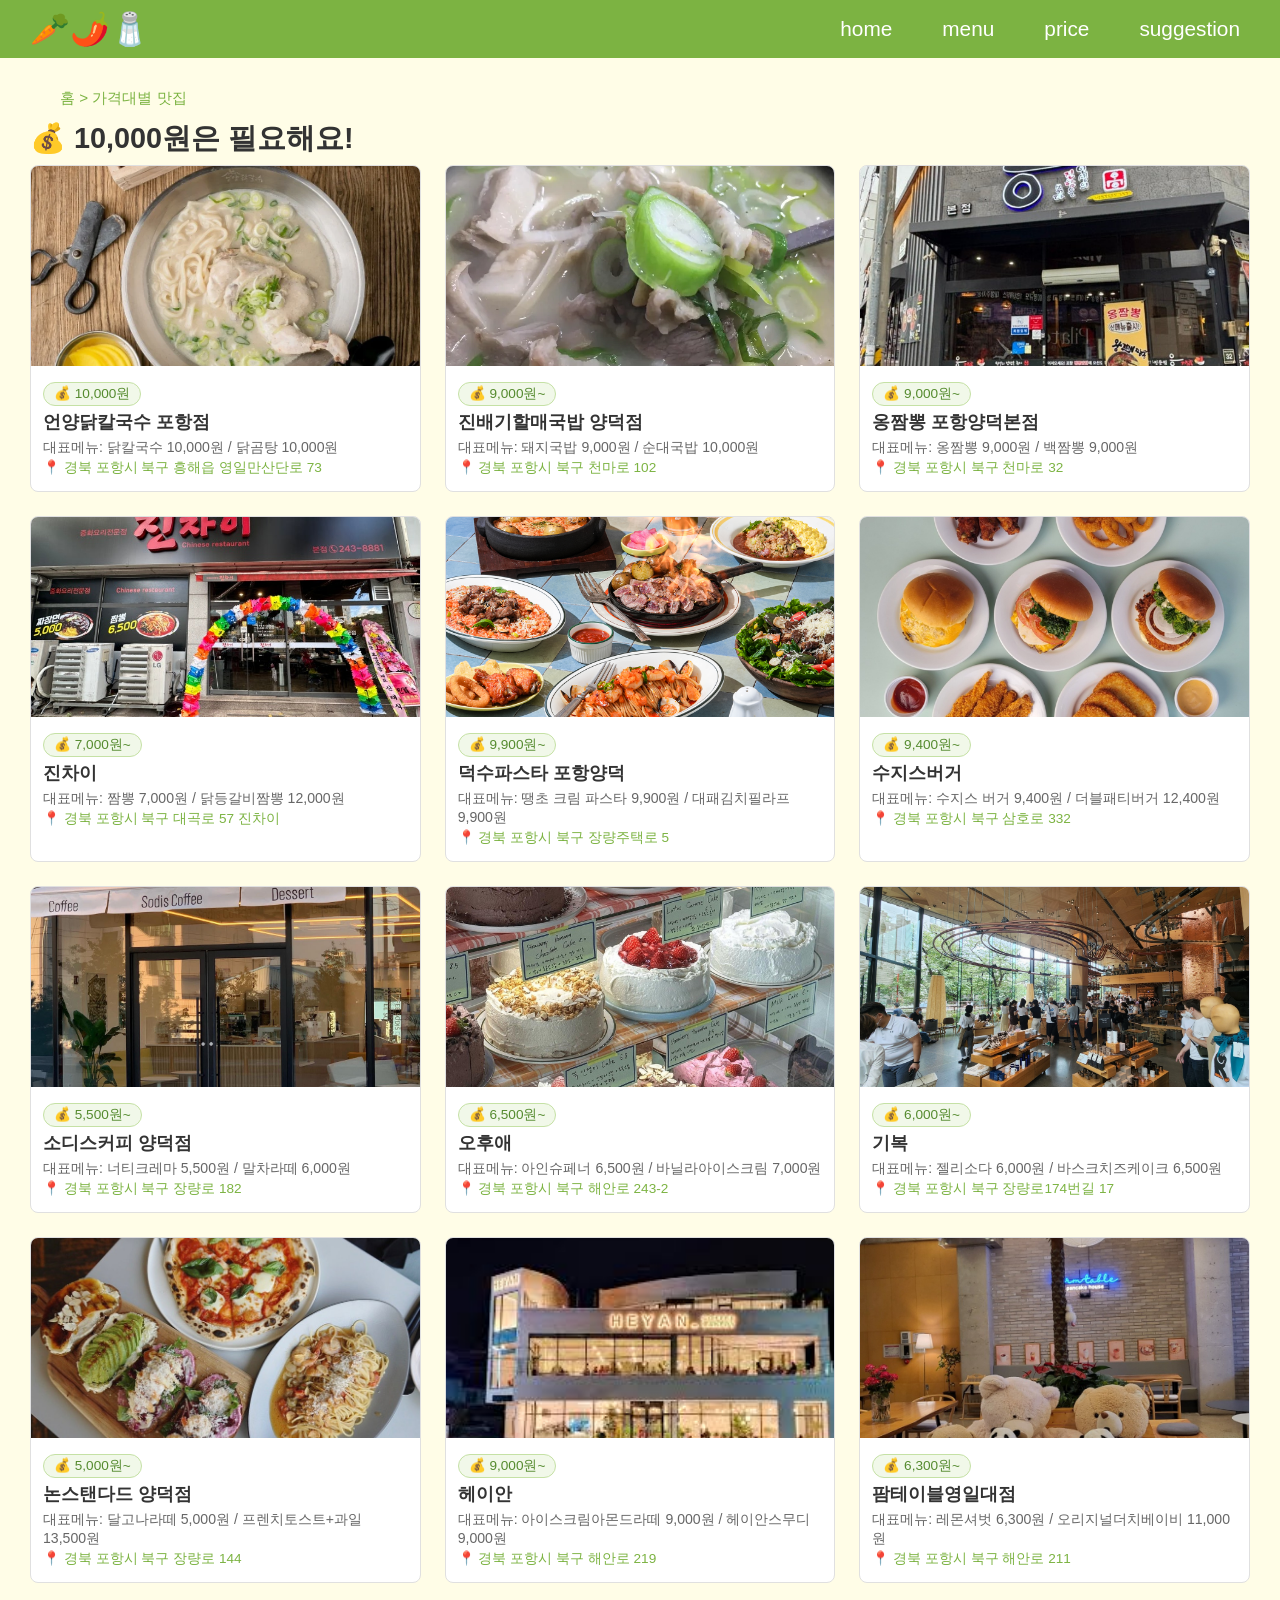
<file: price_1.html>
<!doctype html>
<html lang="ko">
  <head>
    <meta charset="UTF-8" />
    <meta name="viewport" content="width=device-width, initial-scale=1.0" />
    <title>💰</title>
    <link rel="stylesheet" href="style.css" />
  </head>
  <body>
    <header>
      <div class="logo-area"><span>🥕🌶️🧂</span></div>
      <nav>
        <ul>
          <li><a href="index.html">home</a></li>
          <li class="dropdown">
            <a href="restaurant_korean.html">menu</a>
            <div class="dropdown-content">
              <a href="restaurant_korean.html">한식</a>
              <a href="restaurant_chinese.html">중식</a>
              <a href="restaurant_japanese.html">일식</a>
              <a href="restaurant_western.html">양식</a>
              <a href="restaurant_cafe.html">카페</a>
            </div>
          </li>
          <li class="dropdown">
            <a href="price_1.html">price</a>
            <div class="dropdown-content">
              <a href="price_1.html">💰 10,000</a>
              <a href="price_2.html">💰💰 15,000</a>
              <a href="price_3.html">💰💰💰 20,000</a>
            </div>
          </li>
          <li><a href="project.html">suggestion</a></li>
        </ul>
      </nav>
    </header>
    <main>
      <div class="breadcrumb">
        <a href="index.html">홈</a> &gt; 가격대별 맛집
      </div>
      <h2 class="page-title">💰 10,000원은 필요해요!</h2>
      <div class="restaurant-grid">
        <div
          class="restaurant-card"
          onclick="window.open('https://naver.me/G65tMkhA', '_blank')"
        >
          <img src="./사진/한식/닭칼.webp" alt="언양닭칼국수" />
          <div class="restaurant-info">
            <span class="price-badge">💰 10,000원</span>
            <h3>언양닭칼국수 포항점</h3>
            <p>대표메뉴: 닭칼국수 10,000원 / 닭곰탕 10,000원</p>
            <p class="address">📍 경북 포항시 북구 흥해읍 영일만산단로 73</p>
          </div>
        </div>

        <div
          class="restaurant-card"
          onclick="window.open('https://naver.me/FioIa2Mf', '_blank')"
        >
          <img src="./사진/한식/할매국밥.webp" alt="진배기할매국밥" />
          <div class="restaurant-info">
            <span class="price-badge">💰 9,000원~</span>
            <h3>진배기할매국밥 양덕점</h3>
            <p>대표메뉴: 돼지국밥 9,000원 / 순대국밥 10,000원</p>
            <p class="address">📍 경북 포항시 북구 천마로 102</p>
          </div>
        </div>

        <div
          class="restaurant-card"
          onclick="window.open('https://naver.me/5bVYbx8J', '_blank')"
        >
          <img src="./사진/중식/옹짬뽕 포항양덕본점.jpg" alt="옹짬뽕" />
          <div class="restaurant-info">
            <span class="price-badge">💰 9,000원~</span>
            <h3>옹짬뽕 포항양덕본점</h3>
            <p>대표메뉴: 옹짬뽕 9,000원 / 백짬뽕 9,000원</p>
            <p class="address">📍 경북 포항시 북구 천마로 32</p>
          </div>
        </div>

        <div
          class="restaurant-card"
          onclick="window.open('https://naver.me/Fuz2G6Mx', '_blank')"
        >
          <img src="./사진/중식/진차이.jpg" alt="진차이" />
          <div class="restaurant-info">
            <span class="price-badge">💰 7,000원~</span>
            <h3>진차이</h3>
            <p>대표메뉴: 짬뽕 7,000원 / 닭등갈비짬뽕 12,000원</p>
            <p class="address">📍 경북 포항시 북구 대곡로 57 진차이</p>
          </div>
        </div>

        <div
          class="restaurant-card"
          onclick="window.open('https://naver.me/GpCAfrxE', '_blank')"
        >
          <img src="./사진/양식/덕수파스타.png" alt="덕수파스타" />
          <div class="restaurant-info">
            <span class="price-badge">💰 9,900원~</span>
            <h3>덕수파스타 포항양덕</h3>
            <p>대표메뉴: 땡초 크림 파스타 9,900원 / 대패김치필라프 9,900원</p>
            <p class="address">📍 경북 포항시 북구 장량주택로 5</p>
          </div>
        </div>

        <div
          class="restaurant-card"
          onclick="window.open('https://naver.me/xUwWqxIP', '_blank')"
        >
          <img src="./사진/양식/수지스.jpeg" alt="수지스버거" />
          <div class="restaurant-info">
            <span class="price-badge">💰 9,400원~</span>
            <h3>수지스버거</h3>
            <p>대표메뉴: 수지스 버거 9,400원 / 더블패티버거 12,400원</p>
            <p class="address">📍 경북 포항시 북구 삼호로 332</p>
          </div>
        </div>

        <div
          class="restaurant-card"
          onclick="window.open('https://naver.me/5LHstsa5', '_blank')"
        >
          <img src="./사진/카페/소다스.jpg" alt="소디스커피" />
          <div class="restaurant-info">
            <span class="price-badge">💰 5,500원~</span>
            <h3>소디스커피 양덕점</h3>
            <p>대표메뉴: 너티크레마 5,500원 / 말차라떼 6,000원</p>
            <p class="address">📍 경북 포항시 북구 장량로 182</p>
          </div>
        </div>

        <div
          class="restaurant-card"
          onclick="window.open('https://naver.me/F9N4ueji', '_blank')"
        >
          <img src="./사진/카페/오후애.jpeg" alt="오후애" />
          <div class="restaurant-info">
            <span class="price-badge">💰 6,500원~</span>
            <h3>오후애</h3>
            <p>대표메뉴: 아인슈페너 6,500원 / 바닐라아이스크림 7,000원</p>
            <p class="address">📍 경북 포항시 북구 해안로 243-2</p>
          </div>
        </div>

        <div
          class="restaurant-card"
          onclick="window.open('https://naver.me/GEXPbynm', '_blank')"
        >
          <img src="./사진/카페/기복.jpg" alt="기복" />
          <div class="restaurant-info">
            <span class="price-badge">💰 6,000원~</span>
            <h3>기복</h3>
            <p>대표메뉴: 젤리소다 6,000원 / 바스크치즈케이크 6,500원</p>
            <p class="address">📍 경북 포항시 북구 장량로174번길 17</p>
          </div>
        </div>

        <div
          class="restaurant-card"
          onclick="window.open('https://naver.me/F0zWLC5F', '_blank')"
        >
          <img src="./사진/카페/논스탠다드.jpg" alt="논스탠다드" />
          <div class="restaurant-info">
            <span class="price-badge">💰 5,000원~</span>
            <h3>논스탠다드 양덕점</h3>
            <p>대표메뉴: 달고나라떼 5,000원 / 프렌치토스트+과일 13,500원</p>
            <p class="address">📍 경북 포항시 북구 장량로 144</p>
          </div>
        </div>

        <div
          class="restaurant-card"
          onclick="window.open('https://naver.me/5GpYMEw6', '_blank')"
        >
          <img src="./사진/카페/헤이안.jpeg" alt="헤이안" />
          <div class="restaurant-info">
            <span class="price-badge">💰 9,000원~</span>
            <h3>헤이안</h3>
            <p>대표메뉴: 아이스크림아몬드라떼 9,000원 / 헤이안스무디 9,000원</p>
            <p class="address">📍 경북 포항시 북구 해안로 219</p>
          </div>
        </div>

        <div
          class="restaurant-card"
          onclick="window.open('https://naver.me/FK5vjUFr', '_blank')"
        >
          <img src="./사진/카페/팜테이블.jpeg" alt="팜테이블" />
          <div class="restaurant-info">
            <span class="price-badge">💰 6,300원~</span>
            <h3>팜테이블영일대점</h3>
            <p>대표메뉴: 레몬셔벗 6,300원 / 오리지널더치베이비 11,000원</p>
            <p class="address">📍 경북 포항시 북구 해안로 211</p>
          </div>
        </div>
      </div>
    </main>
  </body>
</html>
</file>
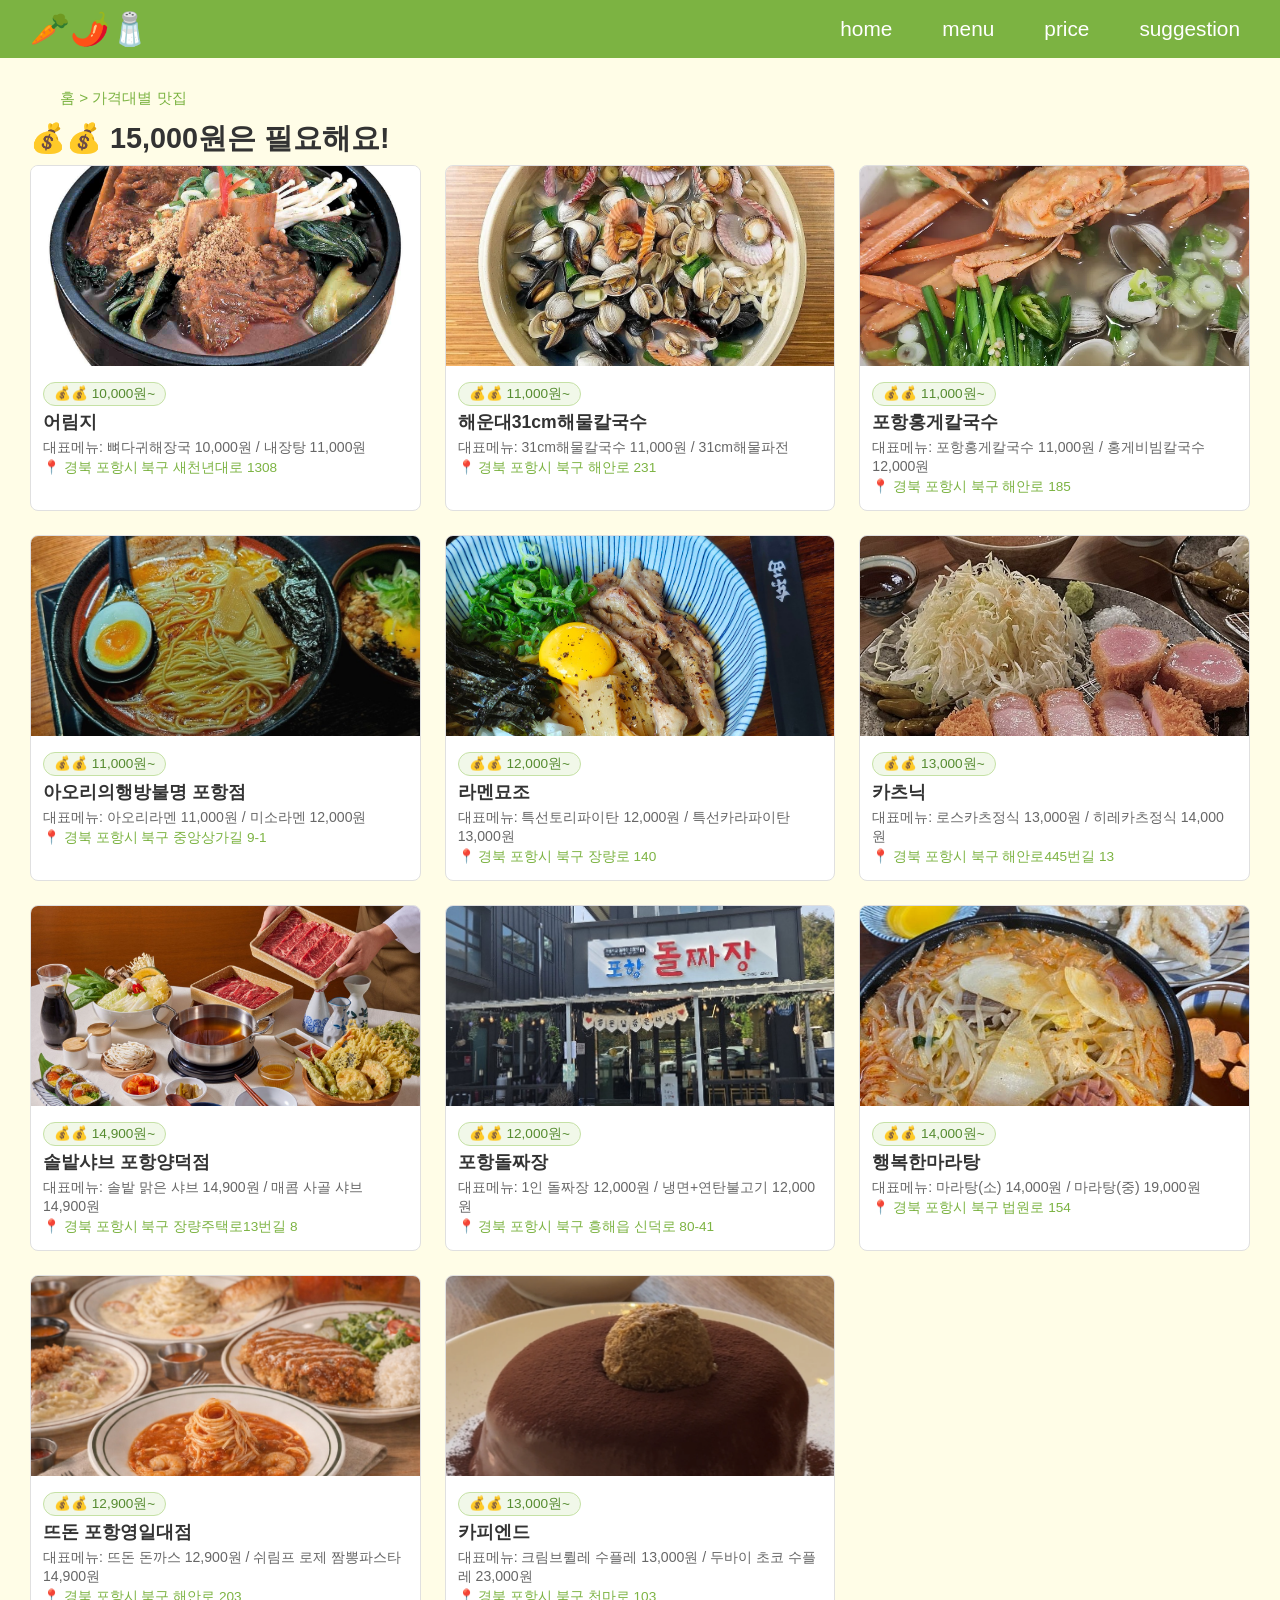
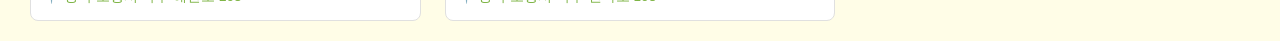
<file: price_2.html>
<!doctype html>
<html lang="ko">
  <head>
    <meta charset="UTF-8" />
    <meta name="viewport" content="width=device-width, initial-scale=1.0" />
    <title>💰💰</title>
    <link rel="stylesheet" href="style.css" />
  </head>
  <body>
    <header>
      <div class="logo-area"><span>🥕🌶️🧂</span></div>
      <nav>
        <ul>
          <li><a href="index.html">home</a></li>
          <li class="dropdown">
            <a href="restaurant_korean.html">menu</a>
            <div class="dropdown-content">
              <a href="restaurant_korean.html">한식</a>
              <a href="restaurant_chinese.html">중식</a>
              <a href="restaurant_japanese.html">일식</a>
              <a href="restaurant_western.html">양식</a>
              <a href="restaurant_cafe.html">카페</a>
            </div>
          </li>
          <li class="dropdown">
            <a href="price_1.html">price</a>
            <div class="dropdown-content">
              <a href="price_1.html">💰 10,000</a>
              <a href="price_2.html">💰💰 15,000</a>
              <a href="price_3.html">💰💰💰 20,000</a>
            </div>
          </li>
          <li><a href="project.html">suggestion</a></li>
        </ul>
      </nav>
    </header>
    <main>
      <div class="breadcrumb">
        <a href="index.html">홈</a> &gt; 가격대별 맛집
      </div>
      <h2 class="page-title">💰💰 15,000원은 필요해요!</h2>
      <div class="restaurant-grid">
        <div
          class="restaurant-card"
          onclick="window.open('https://naver.me/xf59jbwM', '_blank')"
        >
          <img src="./사진/한식/어림지.jpg" alt="어림지" />
          <div class="restaurant-info">
            <span class="price-badge">💰💰 10,000원~</span>
            <h3>어림지</h3>
            <p>대표메뉴: 뼈다귀해장국 10,000원 / 내장탕 11,000원</p>
            <p class="address">📍 경북 포항시 북구 새천년대로 1308</p>
          </div>
        </div>

        <div
          class="restaurant-card"
          onclick="window.open('https://naver.me/5eUsnjWk', '_blank')"
        >
          <img src="./사진/한식/해물칼국수.webp" alt="해운대31cm해물칼국수" />
          <div class="restaurant-info">
            <span class="price-badge">💰💰 11,000원~</span>
            <h3>해운대31cm해물칼국수</h3>
            <p>대표메뉴: 31cm해물칼국수 11,000원 / 31cm해물파전</p>
            <p class="address">📍 경북 포항시 북구 해안로 231</p>
          </div>
        </div>

        <div
          class="restaurant-card"
          onclick="window.open('https://naver.me/FCAgdoWu', '_blank')"
        >
          <img src="./사진/한식/홍게칼국수.webp" alt="포항홍게칼국수" />
          <div class="restaurant-info">
            <span class="price-badge">💰💰 11,000원~</span>
            <h3>포항홍게칼국수</h3>
            <p>대표메뉴: 포항홍게칼국수 11,000원 / 홍게비빔칼국수 12,000원</p>
            <p class="address">📍 경북 포항시 북구 해안로 185</p>
          </div>
        </div>

        <div
          class="restaurant-card"
          onclick="window.open('https://naver.me/FUhgt5Cq', '_blank')"
        >
          <img src="./사진/일식/아오리의 행방불명.jpeg" alt="아오리의행방불명" />
          <div class="restaurant-info">
            <span class="price-badge">💰💰 11,000원~</span>
            <h3>아오리의행방불명 포항점</h3>
            <p>대표메뉴: 아오리라멘 11,000원 / 미소라멘 12,000원</p>
            <p class="address">📍 경북 포항시 북구 중앙상가길 9-1</p>
          </div>
        </div>

        <div
          class="restaurant-card"
          onclick="window.open('https://naver.me/xa5R8F1g', '_blank')"
        >
          <img src="./사진/일식/라멘묘조.jpeg" alt="라멘묘조" />
          <div class="restaurant-info">
            <span class="price-badge">💰💰 12,000원~</span>
            <h3>라멘묘조</h3>
            <p>대표메뉴: 특선토리파이탄 12,000원 / 특선카라파이탄 13,000원</p>
            <p class="address">📍 경북 포항시 북구 장량로 140</p>
          </div>
        </div>

        <div
          class="restaurant-card"
          onclick="window.open('https://naver.me/5eUn2HZQ', '_blank')"
        >
          <img src="./사진/일식/카츠닉.jpeg" alt="카츠닉" />
          <div class="restaurant-info">
            <span class="price-badge">💰💰 13,000원~</span>
            <h3>카츠닉</h3>
            <p>대표메뉴: 로스카츠정식 13,000원 / 히레카츠정식 14,000원</p>
            <p class="address">📍 경북 포항시 북구 해안로445번길 13</p>
          </div>
        </div>

        <div
          class="restaurant-card"
          onclick="window.open('https://naver.me/FTXwN1G6', '_blank')"
        >
          <img src="./사진/일식/솔밭샤브.jpeg" alt="솔밭샤브" />
          <div class="restaurant-info">
            <span class="price-badge">💰💰 14,900원~</span>
            <h3>솔밭샤브 포항양덕점</h3>
            <p>대표메뉴: 솔밭 맑은 샤브 14,900원 / 매콤 사골 샤브 14,900원</p>
            <p class="address">📍 경북 포항시 북구 장량주택로13번길 8</p>
          </div>
        </div>

        <div
          class="restaurant-card"
          onclick="window.open('https://naver.me/FBeXOu6j', '_blank')"
        >
          <img src="./사진/중식/포항돌짜장.jpg" alt="포항돌짜장" />
          <div class="restaurant-info">
            <span class="price-badge">💰💰 12,000원~</span>
            <h3>포항돌짜장</h3>
            <p>대표메뉴: 1인 돌짜장 12,000원 / 냉면+연탄불고기 12,000원</p>
            <p class="address">📍 경북 포항시 북구 흥해읍 신덕로 80-41</p>
          </div>
        </div>

        <div
          class="restaurant-card"
          onclick="window.open('https://naver.me/xP89vUOG', '_blank')"
        >
          <img src="./사진/중식/행복한 마라탕.jpg" alt="행복한마라탕" />
          <div class="restaurant-info">
            <span class="price-badge">💰💰 14,000원~</span>
            <h3>행복한마라탕</h3>
            <p>대표메뉴: 마라탕(소) 14,000원 / 마라탕(중) 19,000원</p>
            <p class="address">📍 경북 포항시 북구 법원로 154</p>
          </div>
        </div>

        <div
          class="restaurant-card"
          onclick="window.open('https://naver.me/xYvov4ZK', '_blank')"
        >
          <img src="./사진/양식/뜨돈.png" alt="뜨돈" />
          <div class="restaurant-info">
            <span class="price-badge">💰💰 12,900원~</span>
            <h3>뜨돈 포항영일대점</h3>
            <p>
              대표메뉴: 뜨돈 돈까스 12,900원 / 쉬림프 로제 짬뽕파스타 14,900원
            </p>
            <p class="address">📍 경북 포항시 북구 해안로 203</p>
          </div>
        </div>

        <div
          class="restaurant-card"
          onclick="window.open('https://naver.me/FW6ze5Jq', '_blank')"
        >
          <img src="./사진/카페/카피엔드.png" alt="카피엔드" />
          <div class="restaurant-info">
            <span class="price-badge">💰💰 13,000원~</span>
            <h3>카피엔드</h3>
            <p>
              대표메뉴: 크림브륄레 수플레 13,000원 / 두바이 초코 수플레 23,000원
            </p>
            <p class="address">📍 경북 포항시 북구 천마로 103</p>
          </div>
        </div>
      </div>
    </main>
  </body>
</html>
</file>
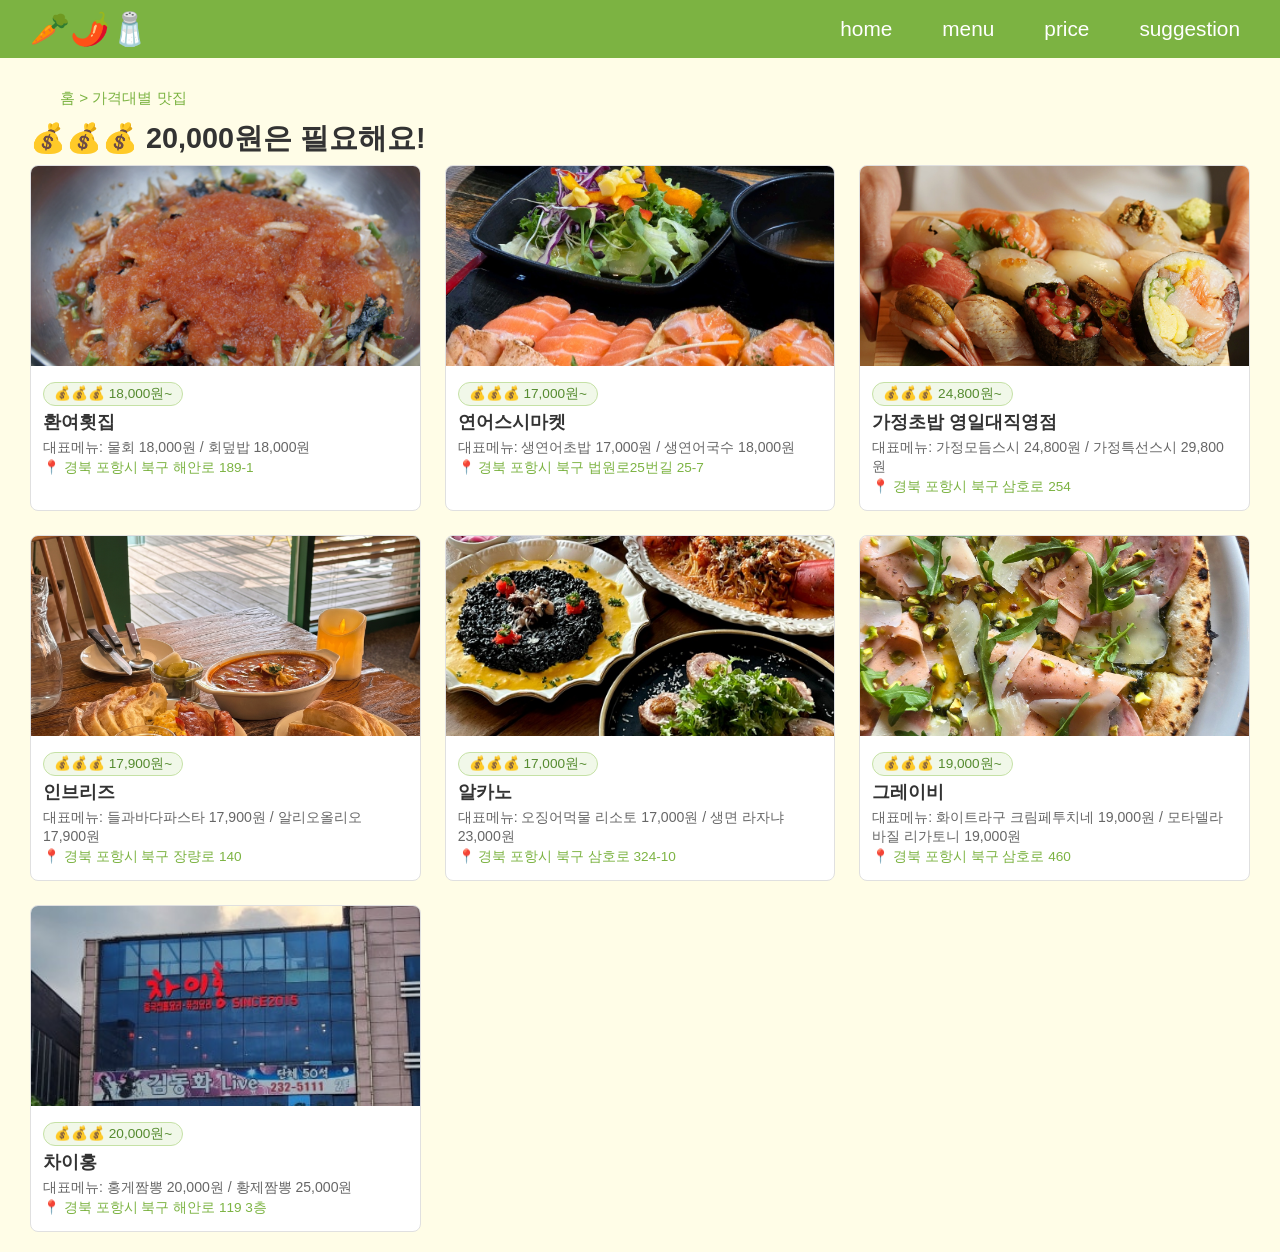
<file: price_3.html>
<!doctype html>
<html lang="ko">
  <head>
    <meta charset="UTF-8" />
    <meta name="viewport" content="width=device-width, initial-scale=1.0" />
    <title>💰💰💰</title>
    <link rel="stylesheet" href="style.css" />
  </head>
  <body>
    <header>
      <div class="logo-area"><span>🥕🌶️🧂</span></div>
      <nav>
        <ul>
          <li><a href="index.html">home</a></li>
          <li class="dropdown">
            <a href="restaurant_korean.html">menu</a>
            <div class="dropdown-content">
              <a href="restaurant_korean.html">한식</a>
              <a href="restaurant_chinese.html">중식</a>
              <a href="restaurant_japanese.html">일식</a>
              <a href="restaurant_western.html">양식</a>
              <a href="restaurant_cafe.html">카페</a>
            </div>
          </li>
          <li class="dropdown">
            <a href="price_1.html">price</a>
            <div class="dropdown-content">
              <a href="price_1.html">💰 10,000</a>
              <a href="price_2.html">💰💰 15,000</a>
              <a href="price_3.html">💰💰💰 20,000</a>
            </div>
          </li>
          <li><a href="project.html">suggestion</a></li>
        </ul>
      </nav>
    </header>
    <main>
      <div class="breadcrumb">
        <a href="index.html">홈</a> &gt; 가격대별 맛집
      </div>
      <h2 class="page-title">💰💰💰 20,000원은 필요해요!</h2>
      <div class="restaurant-grid">
        <div
          class="restaurant-card"
          onclick="window.open('https://naver.me/502MC4Te', '_blank')"
        >
          <img src="./사진/한식/물회.png" alt="환여횟집" />
          <div class="restaurant-info">
            <span class="price-badge">💰💰💰 18,000원~</span>
            <h3>환여횟집</h3>
            <p>대표메뉴: 물회 18,000원 / 회덮밥 18,000원</p>
            <p class="address">📍 경북 포항시 북구 해안로 189-1</p>
          </div>
        </div>

        <div
          class="restaurant-card"
          onclick="window.open('https://naver.me/G4WnT0o6', '_blank')"
        >
          <img src="./사진/일식/연어스시마켓.jpeg" alt="연어스시마켓" />
          <div class="restaurant-info">
            <span class="price-badge">💰💰💰 17,000원~</span>
            <h3>연어스시마켓</h3>
            <p>대표메뉴: 생연어초밥 17,000원 / 생연어국수 18,000원</p>
            <p class="address">📍 경북 포항시 북구 법원로25번길 25-7</p>
          </div>
        </div>

        <div
          class="restaurant-card"
          onclick="window.open('https://naver.me/x5GorNrB', '_blank')"
        >
          <img src="./사진/일식/가정초밥.jpeg" alt="가정초밥" />
          <div class="restaurant-info">
            <span class="price-badge">💰💰💰 24,800원~</span>
            <h3>가정초밥 영일대직영점</h3>
            <p>대표메뉴: 가정모듬스시 24,800원 / 가정특선스시 29,800원</p>
            <p class="address">📍 경북 포항시 북구 삼호로 254</p>
          </div>
        </div>

        <div
          class="restaurant-card"
          onclick="window.open('https://naver.me/xmxI78QJ', '_blank')"
        >
          <img src="./사진/양식/인브리즈.png" alt="인브리즈" />
          <div class="restaurant-info">
            <span class="price-badge">💰💰💰 17,900원~</span>
            <h3>인브리즈</h3>
            <p>대표메뉴: 들과바다파스타 17,900원 / 알리오올리오 17,900원</p>
            <p class="address">📍 경북 포항시 북구 장량로 140</p>
          </div>
        </div>

        <div
          class="restaurant-card"
          onclick="window.open('https://naver.me/5GpY7aBH', '_blank')"
        >
          <img src="./사진/양식/알카노.jpeg" alt="알카노" />
          <div class="restaurant-info">
            <span class="price-badge">💰💰💰 17,000원~</span>
            <h3>알카노</h3>
            <p>대표메뉴: 오징어먹물 리소토 17,000원 / 생면 라자냐 23,000원</p>
            <p class="address">📍 경북 포항시 북구 삼호로 324-10</p>
          </div>
        </div>

        <div
          class="restaurant-card"
          onclick="window.open('https://naver.me/GkR3t6GV', '_blank')"
        >
          <img src="./사진/양식/그레이비.jpeg" alt="그레이비" />
          <div class="restaurant-info">
            <span class="price-badge">💰💰💰 19,000원~</span>
            <h3>그레이비</h3>
            <p>
              대표메뉴: 화이트라구 크림페투치네 19,000원 / 모타델라 바질
              리가토니 19,000원
            </p>
            <p class="address">📍 경북 포항시 북구 삼호로 460</p>
          </div>
        </div>

        <div
          class="restaurant-card"
          onclick="window.open('https://naver.me/xAFC3kE8', '_blank')"
        >
          <img src="./사진/중식/차이홍.jpg" alt="차이홍" />
          <div class="restaurant-info">
            <span class="price-badge">💰💰💰 20,000원~</span>
            <h3>차이홍</h3>
            <p>대표메뉴: 홍게짬뽕 20,000원 / 황제짬뽕 25,000원</p>
            <p class="address">📍 경북 포항시 북구 해안로 119 3층</p>
          </div>
        </div>
      </div>
    </main>
  </body>
</html>
</file>
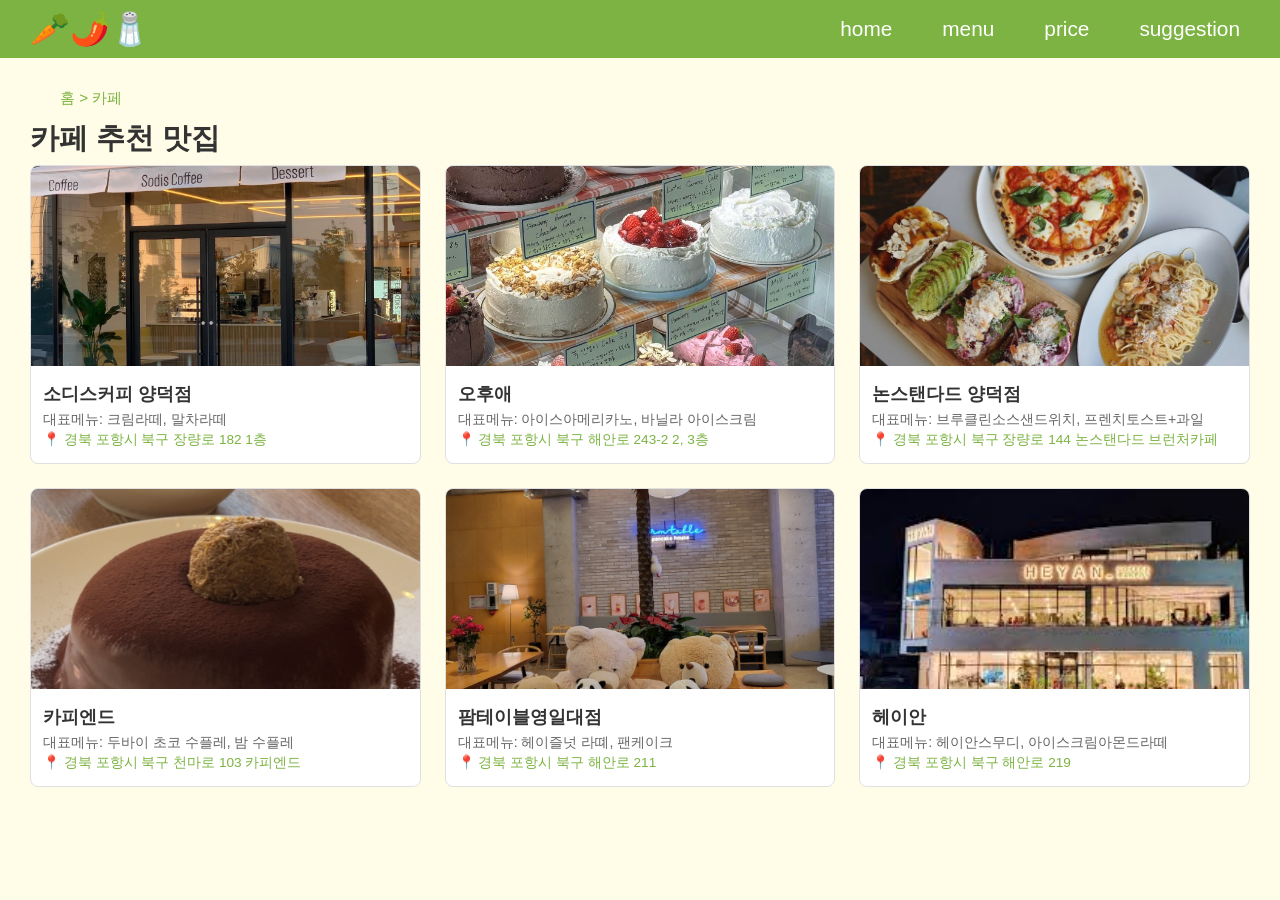
<file: restaurant_cafe.html>
<!doctype html>
<html lang="ko">
  <head>
    <meta charset="UTF-8" />
    <meta name="viewport" content="width=device-width, initial-scale=1.0" />
    <title>카페 추천 맛집</title>
    <link rel="stylesheet" href="style.css" />
  </head>
  <body>
    <header>
      <div class="logo-area">
        <span>🥕🌶️🧂</span>
      </div>
      <nav>
        <ul>
          <li><a href="index.html">home</a></li>
          <li class="dropdown">
            <a href="restaurant_korean.html">menu</a>
            <div class="dropdown-content">
              <a href="restaurant_korean.html">한식</a>
              <a href="restaurant_chinese.html">중식</a>
              <a href="restaurant_japanese.html">일식</a>
              <a href="restaurant_western.html">양식</a>
              <a href="restaurant_cafe.html">카페</a>
            </div>
          </li>
          <li class="dropdown">
            <a href="price_1.html">price</a>
            <div class="dropdown-content">
              <a href="price_1.html">💰 10,000</a>
              <a href="price_2.html">💰💰 15,000</a>
              <a href="price_3.html">💰💰💰 20,000</a>
            </div>
          </li>
          <li><a href="project.html">suggestion</a></li>
        </ul>
      </nav>
    </header>

    <main>
      <div class="breadcrumb"><a href="index.html">홈</a> &gt; 카페</div>
      <h2 class="page-title">카페 추천 맛집</h2>

      <div class="restaurant-grid">
        <div
          class="restaurant-card"
          onclick="window.open('https://naver.me/5LHstsa5 ', '_blank')"
        >
          <img src="./사진/카페/소다스.jpg" alt="소디스커피 양덕점" />
          <div class="restaurant-info">
            <h3>소디스커피 양덕점</h3>
            <p>대표메뉴: 크림라떼, 말차라떼</p>

            <p class="address">📍 경북 포항시 북구 장량로 182 1층</p>
          </div>
        </div>

        <div
          class="restaurant-card"
          onclick="window.open('https://naver.me/F9N4ueji', '_blank')"
        >
          <img src="./사진/카페/오후애.jpeg" alt="오후애" />
          <div class="restaurant-info">
            <h3>오후애</h3>
            <p>대표메뉴: 아이스아메리카노, 바닐라 아이스크림</p>

            <p class="address">📍 경북 포항시 북구 해안로 243-2 2, 3층</p>
          </div>
        </div>

        <div
          class="restaurant-card"
          onclick="window.open('https://naver.me/F0zWLC5F', '_blank')"
        >
          <img src="./사진/카페/논스탠다드.jpg" alt="논스탠다드 양덕점" />
          <div class="restaurant-info">
            <h3>논스탠다드 양덕점</h3>
            <p>대표메뉴: 브루클린소스샌드위치, 프렌치토스트+과일</p>

            <p class="address">
              📍 경북 포항시 북구 장량로 144 논스탠다드 브런처카페
            </p>
          </div>
        </div>

        <div
          class="restaurant-card"
          onclick="window.open('https://naver.me/FW6ze5Jq', '_blank')"
        >
          <img src="./사진/카페/카피엔드.png" alt="카피엔드" />
          <div class="restaurant-info">
            <h3>카피엔드</h3>
            <p>대표메뉴: 두바이 초코 수플레, 밤 수플레</p>

            <p class="address">📍 경북 포항시 북구 천마로 103 카피엔드</p>
          </div>
        </div>

        <div
          class="restaurant-card"
          onclick="window.open('https://naver.me/FK5vjUFr', '_blank')"
        >
          <img src="./사진/카페/팜테이블.jpeg" alt="팜테이블영일대점" />
          <div class="restaurant-info">
            <h3>팜테이블영일대점</h3>
            <p>대표메뉴: 헤이즐넛 라뗴, 팬케이크</p>

            <p class="address">📍 경북 포항시 북구 해안로 211</p>
          </div>
        </div>

        <div
          class="restaurant-card"
          onclick="window.open('https://naver.me/5GpYMEw6', '_blank')"
        >
          <img src="./사진/카페/헤이안.jpeg" alt="헤이안" />
          <div class="restaurant-info">
            <h3>헤이안</h3>
            <p>대표메뉴: 헤이안스무디, 아이스크림아몬드라떼</p>

            <p class="address">📍 경북 포항시 북구 해안로 219</p>
          </div>
        </div>
      </div>
    </main>
  </body>
</html>
</file>
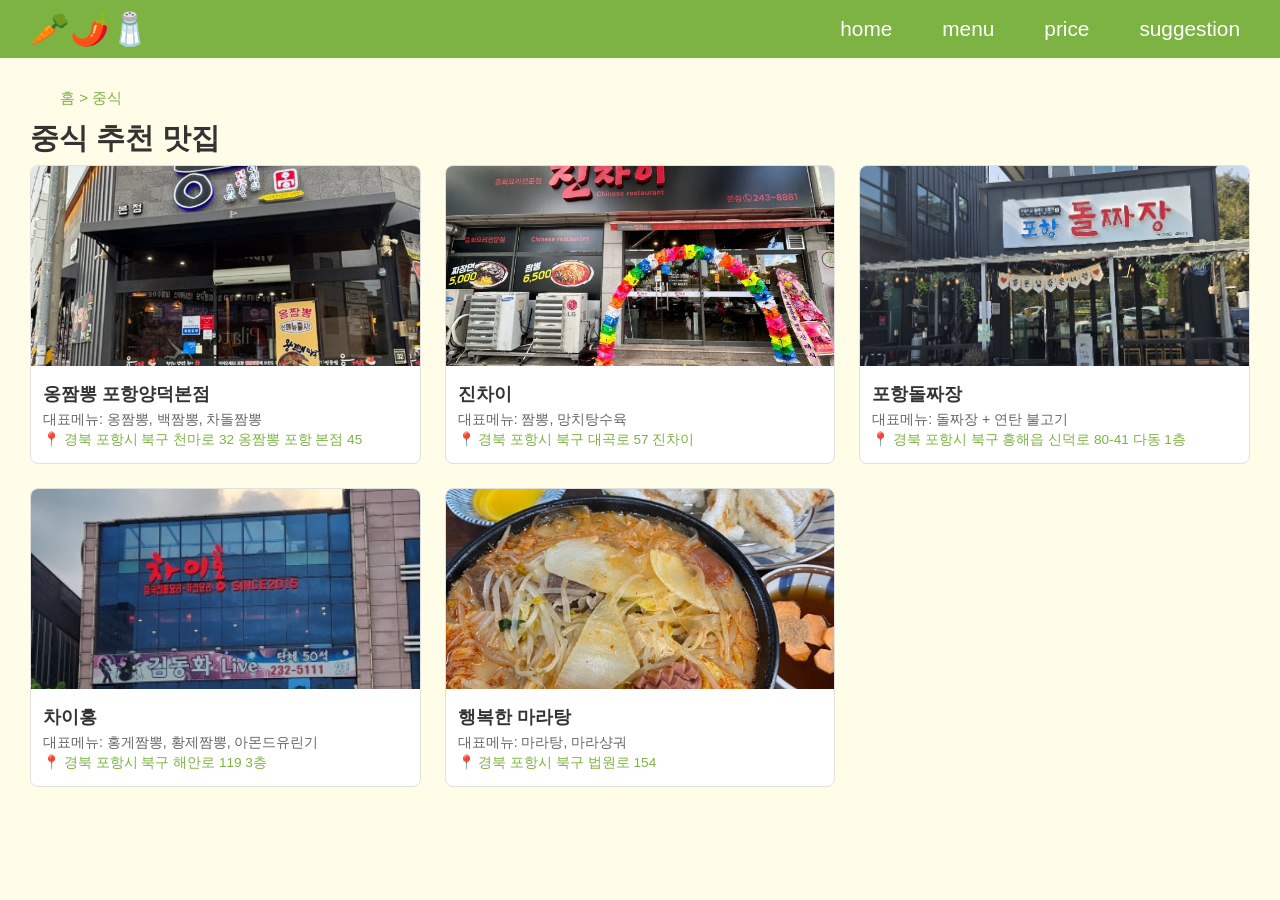
<file: restaurant_chinese.html>
<!doctype html>
<html lang="ko">
  <head>
    <meta charset="UTF-8" />
    <meta name="viewport" content="width=device-width, initial-scale=1.0" />
    <title>중식 추천 맛집</title>
    <link rel="stylesheet" href="style.css" />
  </head>
  <body>
    <header>
      <div class="logo-area">
        <span>🥕🌶️🧂</span>
      </div>
      <nav>
        <ul>
          <li><a href="index.html">home</a></li>
          <li class="dropdown">
            <a href="restaurant_korean.html">menu</a>
            <div class="dropdown-content">
              <a href="restaurant_korean.html">한식</a>
              <a href="restaurant_chinese.html">중식</a>
              <a href="restaurant_japanese.html">일식</a>
              <a href="restaurant_western.html">양식</a>
              <a href="restaurant_cafe.html">카페</a>
            </div>
          </li>
          <li class="dropdown">
            <a href="price_1.html">price</a>
            <div class="dropdown-content">
              <a href="price_1.html">💰 10,000</a>
              <a href="price_2.html">💰💰 15,000</a>
              <a href="price_3.html">💰💰💰 20,000</a>
            </div>
          </li>
          <li><a href="project.html">suggestion</a></li>
        </ul>
      </nav>
    </header>

    <main>
      <div class="breadcrumb"><a href="index.html">홈</a> &gt; 중식</div>
      <h2 class="page-title">중식 추천 맛집</h2>

      <div class="restaurant-grid">
        <div
          class="restaurant-card"
          onclick="window.open('https://naver.me/5bVYbx8J', '_blank')"
        >
          <img src="./사진/중식/옹짬뽕 포항양덕본점.jpg" alt="옹짬뽕 포항양덕본점" />
          <div class="restaurant-info">
            <h3>옹짬뽕 포항양덕본점</h3>
            <p>대표메뉴: 옹짬뽕, 백짬뽕, 차돌짬뽕</p>

            <p class="address">
              📍 경북 포항시 북구 천마로 32 옹짬뽕 포항 본점 45
            </p>
          </div>
        </div>

        <div
          class="restaurant-card"
          onclick="window.open('https://naver.me/Fuz2G6Mx', '_blank')"
        >
          <img src="./사진/중식/진차이.jpg" alt="진차이" />
          <div class="restaurant-info">
            <h3>진차이</h3>
            <p>대표메뉴: 짬뽕, 망치탕수육</p>

            <p class="address">📍 경북 포항시 북구 대곡로 57 진차이</p>
          </div>
        </div>

        <div
          class="restaurant-card"
          onclick="window.open('https://naver.me/FBeXOu6j', '_blank')"
        >
          <img src="./사진/중식/포항돌짜장.jpg" alt="포항돌짜장" />
          <div class="restaurant-info">
            <h3>포항돌짜장</h3>
            <p>대표메뉴: 돌짜장 + 연탄 불고기</p>

            <p class="address">
              📍 경북 포항시 북구 흥해읍 신덕로 80-41 다동 1층
            </p>
          </div>
        </div>

        <div
          class="restaurant-card"
          onclick="window.open('https://naver.me/xAFC3kE8', '_blank')"
        >
          <img src="./사진/중식/차이홍.jpg" alt="차이홍" />
          <div class="restaurant-info">
            <h3>차이홍</h3>
            <p>대표메뉴: 홍게짬뽕, 황제짬뽕, 아몬드유린기</p>

            <p class="address">📍 경북 포항시 북구 해안로 119 3층</p>
          </div>
        </div>

        <div
          class="restaurant-card"
          onclick="window.open('https://naver.me/xP89vUOG', '_blank')"
        >
          <img src="./사진/중식/행복한 마라탕.jpg" alt="행복한 마라탕" />
          <div class="restaurant-info">
            <h3>행복한 마라탕</h3>
            <p>대표메뉴: 마라탕, 마라샹궈</p>

            <p class="address">📍 경북 포항시 북구 법원로 154</p>
          </div>
        </div>
      </div>
    </main>
  </body>
</html>
</file>
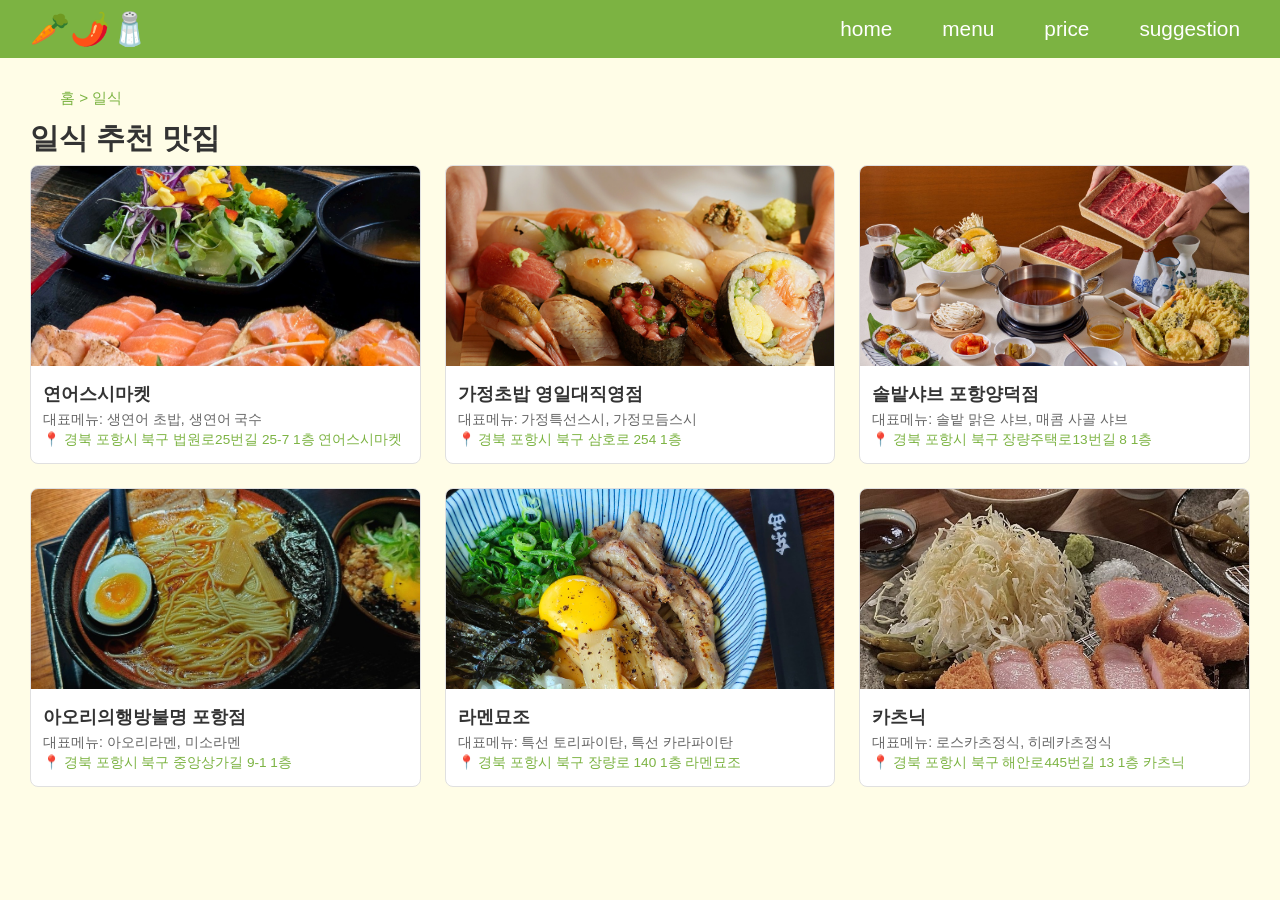
<file: restaurant_japanese.html>
<!doctype html>
<html lang="ko">
  <head>
    <meta charset="UTF-8" />
    <meta name="viewport" content="width=device-width, initial-scale=1.0" />
    <title>일식 추천 맛집</title>
    <link rel="stylesheet" href="style.css" />
  </head>
  <body>
    <header>
      <div class="logo-area">
        <span>🥕🌶️🧂</span>
      </div>
      <nav>
        <ul>
          <li><a href="index.html">home</a></li>
          <li class="dropdown">
            <a href="restaurant_korean.html">menu</a>
            <div class="dropdown-content">
              <a href="restaurant_korean.html">한식</a>
              <a href="restaurant_chinese.html">중식</a>
              <a href="restaurant_japanese.html">일식</a>
              <a href="restaurant_western.html">양식</a>
              <a href="restaurant_cafe.html">카페</a>
            </div>
          </li>
          <li class="dropdown">
            <a href="price_1.html">price</a>
            <div class="dropdown-content">
              <a href="price_1.html">💰 10,000</a>
              <a href="price_2.html">💰💰 15,000</a>
              <a href="price_3.html">💰💰💰 20,000</a>
            </div>
          </li>
          <li><a href="project.html">suggestion</a></li>
        </ul>
      </nav>
    </header>

    <main>
      <div class="breadcrumb"><a href="index.html">홈</a> &gt; 일식</div>
      <h2 class="page-title">일식 추천 맛집</h2>

      <div class="restaurant-grid">
        <div
          class="restaurant-card"
          onclick="window.open('https://naver.me/G4WnT0o6', '_blank')"
        >
          <img src="./사진/일식/연어스시마켓.jpeg" alt="연어스시마켓" />
          <div class="restaurant-info">
            <h3>연어스시마켓</h3>
            <p>대표메뉴: 생연어 초밥, 생연어 국수</p>
            <p class="address">
              📍 경북 포항시 북구 법원로25번길 25-7 1층 연어스시마켓
            </p>
          </div>
        </div>

        <div
          class="restaurant-card"
          onclick="window.open('https://naver.me/x5GorNrB', '_blank')"
        >
          <img src="./사진/일식/가정초밥.jpeg" alt="가정초밥" />
          <div class="restaurant-info">
            <h3>가정초밥 영일대직영점</h3>
            <p>대표메뉴: 가정특선스시, 가정모듬스시</p>
            <p class="address">📍 경북 포항시 북구 삼호로 254 1층</p>
          </div>
        </div>

        <div
          class="restaurant-card"
          onclick="window.open('https://naver.me/FTXwN1G6', '_blank')"
        >
          <img src="./사진/일식/솔밭샤브.jpeg" alt="솔밭샤브" />
          <div class="restaurant-info">
            <h3>솔밭샤브 포항양덕점</h3>
            <p>대표메뉴: 솔밭 맑은 샤브, 매콤 사골 샤브</p>
            <p class="address">📍 경북 포항시 북구 장량주택로13번길 8 1층</p>
          </div>
        </div>

        <div
          class="restaurant-card"
          onclick="window.open('https://naver.me/FUhgt5Cq', '_blank')"
        >
          <img src="./사진/일식/아오리의 행방불명.jpeg" alt="아오리의행방불명" />
          <div class="restaurant-info">
            <h3>아오리의행방불명 포항점</h3>
            <p>대표메뉴: 아오리라멘, 미소라멘</p>
            <p class="address">📍 경북 포항시 북구 중앙상가길 9-1 1층</p>
          </div>
        </div>

        <div
          class="restaurant-card"
          onclick="window.open('https://naver.me/xa5R8F1g', '_blank')"
        >
          <img src="./사진/일식/라멘묘조.jpeg" alt="라멘묘조" />
          <div class="restaurant-info">
            <h3>라멘묘조</h3>
            <p>대표메뉴: 특선 토리파이탄, 특선 카라파이탄</p>
            <p class="address">📍 경북 포항시 북구 장량로 140 1층 라멘묘조</p>
          </div>
        </div>

        <div
          class="restaurant-card"
          onclick="window.open('https://naver.me/5eUn2HZQ', '_blank')"
        >
          <img src="./사진/일식/카츠닉.jpeg" alt="카츠닉" />
          <div class="restaurant-info">
            <h3>카츠닉</h3>
            <p>대표메뉴: 로스카츠정식, 히레카츠정식</p>

            <p class="address">
              📍 경북 포항시 북구 해안로445번길 13 1층 카츠닉
            </p>
          </div>
        </div>
      </div>
    </main>
  </body>
</html>
</file>
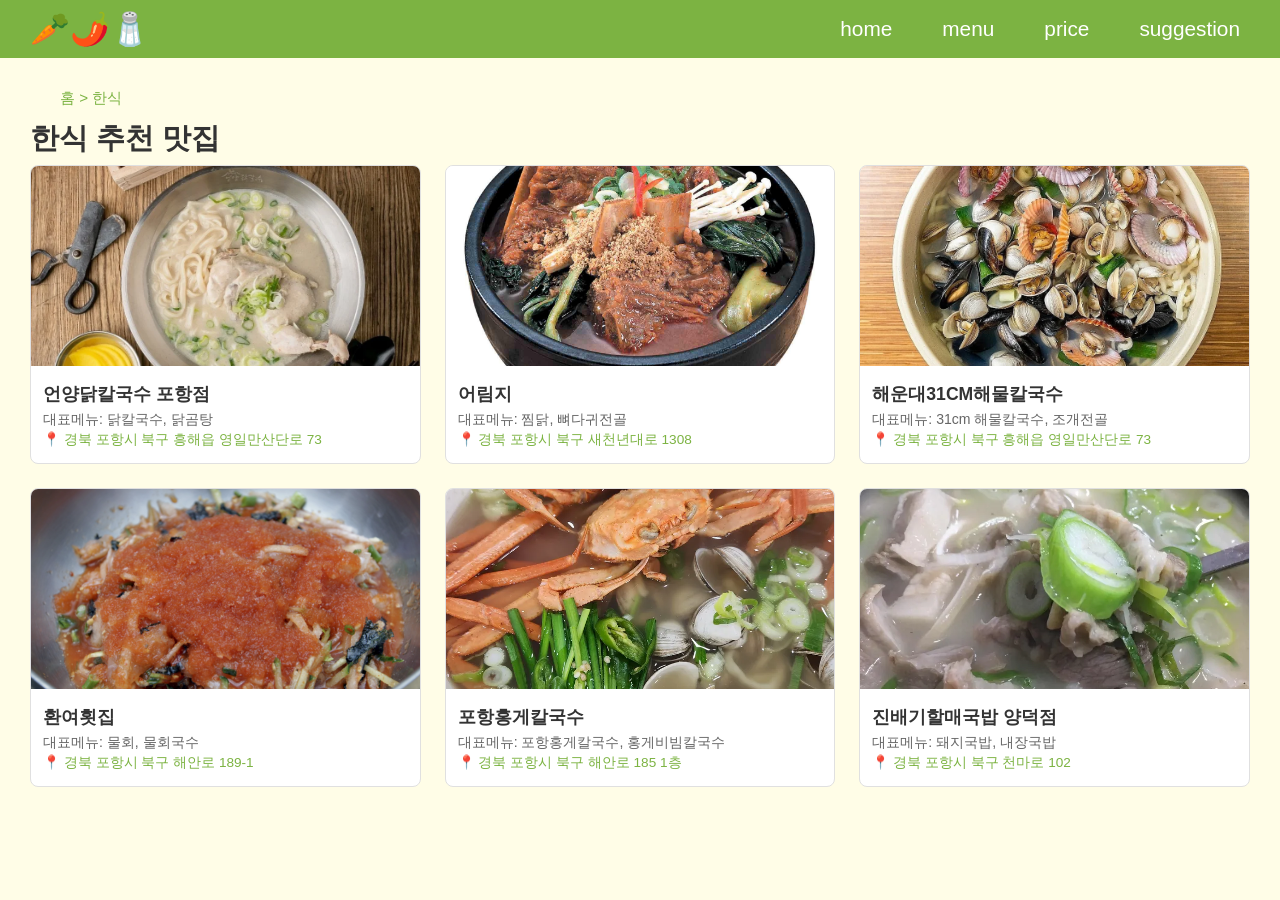
<file: restaurant_korean.html>
<!doctype html>
<html lang="ko">
  <head>
    <meta charset="UTF-8" />
    <meta name="viewport" content="width=device-width, initial-scale=1.0" />
    <title>한식 추천 맛집</title>
    <link rel="stylesheet" href="style.css" />
  </head>
  <body>
    <header>
      <div class="logo-area">
        <span>🥕🌶️🧂</span>
      </div>
      <nav>
        <ul>
          <li><a href="index.html">home</a></li>
          <li class="dropdown">
            <a href="restaurant_korean.html">menu</a>
            <div class="dropdown-content">
              <a href="restaurant_korean.html">한식</a>
              <a href="restaurant_chinese.html">중식</a>
              <a href="restaurant_japanese.html">일식</a>
              <a href="restaurant_western.html">양식</a>
              <a href="restaurant_cafe.html">카페</a>
            </div>
          </li>
          <li class="dropdown">
            <a href="price_1.html">price</a>
            <div class="dropdown-content">
              <a href="price_1.html">💰 10,000</a>
              <a href="price_2.html">💰💰 15,000</a>
              <a href="price_3.html">💰💰💰 20,000</a>
            </div>
          </li>
          <li><a href="project.html">suggestion</a></li>
        </ul>
      </nav>
    </header>

    <main>
      <div class="breadcrumb"><a href="index.html">홈</a> &gt; 한식</div>
      <h2 class="page-title">한식 추천 맛집</h2>

      <div class="restaurant-grid">
        <div
          class="restaurant-card"
          onclick="window.open('https://naver.me/G65tMkhA', '_blank')"
        >
          <img src="./사진/한식/닭칼.webp" alt="언양닭칼국수" />
          <div class="restaurant-info">
            <h3>언양닭칼국수 포항점</h3>
            <p>대표메뉴: 닭칼국수, 닭곰탕</p>
            <p class="address">📍 경북 포항시 북구 흥해읍 영일만산단로 73</p>
          </div>
        </div>

        <div
          class="restaurant-card"
          onclick="window.open('https://naver.me/xf59jbwM', '_blank')"
        >
          <img src="./사진/한식/어림지.jpg" alt="어림지" />
          <div class="restaurant-info">
            <h3>어림지</h3>
            <p>대표메뉴: 찜닭, 뼈다귀전골</p>
            <p class="address">📍 경북 포항시 북구 새천년대로 1308</p>
          </div>
        </div>

        <div
          class="restaurant-card"
          onclick="window.open('https://naver.me/5eUsnjWk', '_blank')"
        >
          <img src="./사진/한식/해물칼국수.webp" alt="해운대31CM해물칼국수" />
          <div class="restaurant-info">
            <h3>해운대31CM해물칼국수</h3>
            <p>대표메뉴: 31cm 해물칼국수, 조개전골</p>
            <p class="address">📍 경북 포항시 북구 흥해읍 영일만산단로 73</p>
          </div>
        </div>

        <div
          class="restaurant-card"
          onclick="window.open('https://naver.me/502MC4Te', '_blank')"
        >
          <img src="./사진/한식/물회.png" alt="환여횟집" />
          <div class="restaurant-info">
            <h3>환여횟집</h3>
            <p>대표메뉴: 물회, 물회국수</p>
            <p class="address">📍 경북 포항시 북구 해안로 189-1</p>
          </div>
        </div>

        <div
          class="restaurant-card"
          onclick="window.open('https://naver.me/FCAgdoWu', '_blank')"
        >
          <img src="./사진/한식/홍게칼국수.webp" alt="포항홍게칼국수" />
          <div class="restaurant-info">
            <h3>포항홍게칼국수</h3>
            <p>대표메뉴: 포항홍게칼국수, 홍게비빔칼국수</p>
            <p class="address">📍 경북 포항시 북구 해안로 185 1층</p>
          </div>
        </div>

        <div
          class="restaurant-card"
          onclick="window.open('https://naver.me/FioIa2Mf', '_blank')"
        >
          <img src="./사진/한식/할매국밥.webp" alt="진배기할매국밥 양덕점" />
          <div class="restaurant-info">
            <h3>진배기할매국밥 양덕점</h3>
            <p>대표메뉴: 돼지국밥, 내장국밥</p>
            <p class="address">📍 경북 포항시 북구 천마로 102</p>
          </div>
        </div>
      </div>
    </main>
  </body>
</html>
</file>
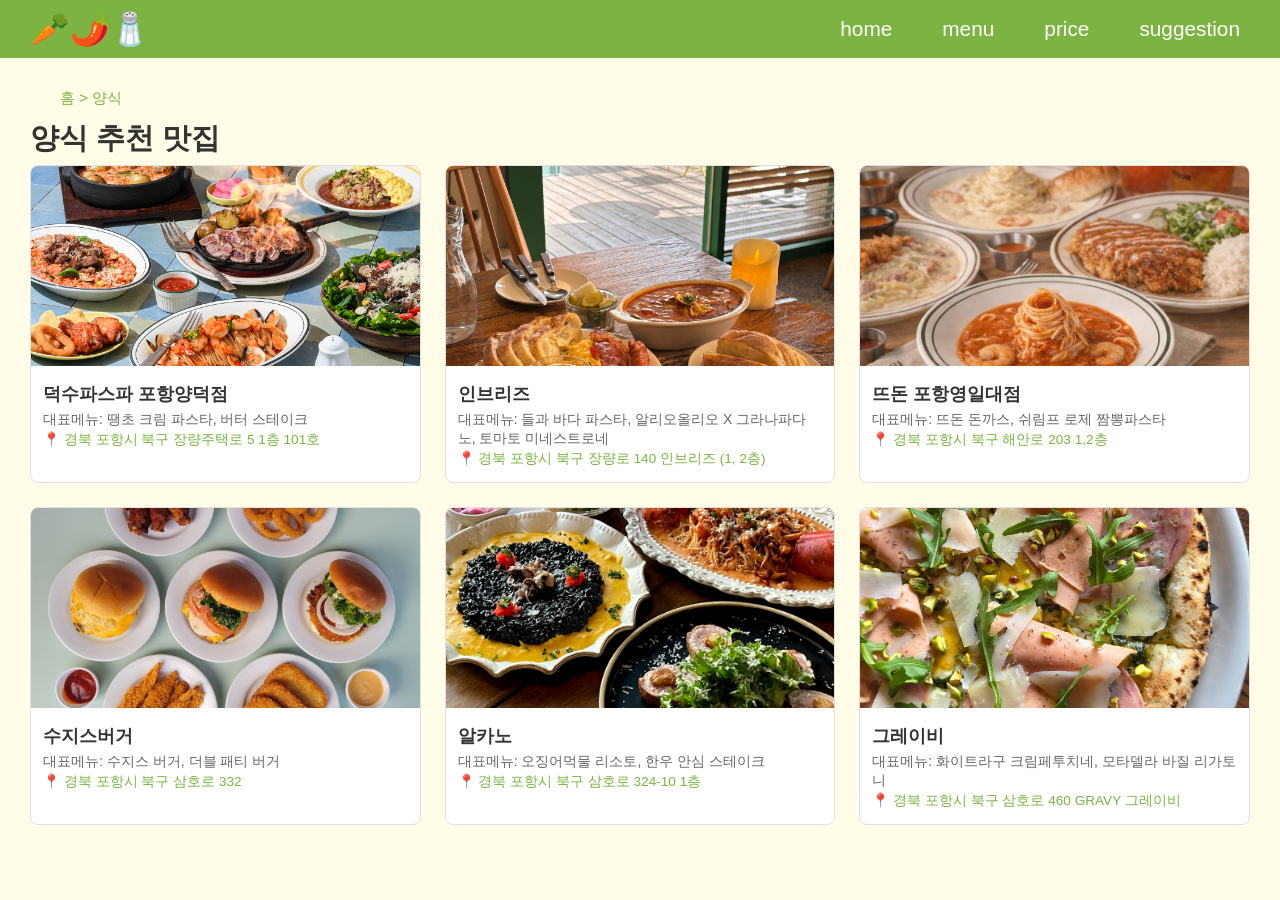
<file: restaurant_western.html>
<!doctype html>
<html lang="ko">
  <head>
    <meta charset="UTF-8" />
    <meta name="viewport" content="width=device-width, initial-scale=1.0" />
    <title>양식 추천 맛집</title>
    <link rel="stylesheet" href="style.css" />
  </head>
  <body>
    <header>
      <div class="logo-area">
        <span>🥕🌶️🧂</span>
      </div>
      <nav>
        <ul>
          <li><a href="index.html">home</a></li>
          <li class="dropdown">
            <a href="restaurant_korean.html">menu</a>
            <div class="dropdown-content">
              <a href="restaurant_korean.html">한식</a>
              <a href="restaurant_chinese.html">중식</a>
              <a href="restaurant_japanese.html">일식</a>
              <a href="restaurant_western.html">양식</a>
              <a href="restaurant_cafe.html">카페</a>
            </div>
          </li>
          <li class="dropdown">
            <a href="price_1.html">price</a>
            <div class="dropdown-content">
              <a href="price_1.html">💰 10,000</a>
              <a href="price_2.html">💰💰 15,000</a>
              <a href="price_3.html">💰💰💰 20,000</a>
            </div>
          </li>
          <li><a href="project.html">suggestion</a></li>
        </ul>
      </nav>
    </header>

    <main>
      <div class="breadcrumb"><a href="index.html">홈</a> &gt; 양식</div>
      <h2 class="page-title">양식 추천 맛집</h2>

      <div class="restaurant-grid">
        <div
          class="restaurant-card"
          onclick="window.open('https://naver.me/xmxI78QJ', '_blank')"
        >
          <img src="./사진/양식/덕수파스타.png" alt="덕수파스타" />
          <div class="restaurant-info">
            <h3>덕수파스파 포항양덕점</h3>
            <p>대표메뉴: 땡초 크림 파스타, 버터 스테이크</p>
            <p class="address">📍 경북 포항시 북구 장량주택로 5 1층 101호</p>
          </div>
        </div>

        <div
          class="restaurant-card"
          onclick="window.open('https://naver.me/xmxI78QJ', '_blank')"
        >
          <img src="./사진/양식/인브리즈.png" alt="인브리즈" />
          <div class="restaurant-info">
            <h3>인브리즈</h3>
            <p>
              대표메뉴: 들과 바다 파스타, 알리오올리오 X 그라나파다노, 토마토
              미네스트로네
            </p>
            <p class="address">
              📍 경북 포항시 북구 장량로 140 인브리즈 (1, 2층)
            </p>
          </div>
        </div>

        <div
          class="restaurant-card"
          onclick="window.open('https://naver.me/xYvov4ZK', '_blank')"
        >
          <img src="./사진/양식/뜨돈.png" alt="뜨돈 포항영일대점" />
          <div class="restaurant-info">
            <h3>뜨돈 포항영일대점</h3>
            <p>대표메뉴: 뜨돈 돈까스, 쉬림프 로제 짬뽕파스타</p>
            <p class="address">📍 경북 포항시 북구 해안로 203 1,2층</p>
          </div>
        </div>

        <div
          class="restaurant-card"
          onclick="window.open('https://naver.me/xUwWqxIP', '_blank')"
        >
          <img src="./사진/양식/수지스.jpeg" alt="수지스버거" />
          <div class="restaurant-info">
            <h3>수지스버거</h3>
            <p>대표메뉴: 수지스 버거, 더블 패티 버거</p>
            <p class="address">📍 경북 포항시 북구 삼호로 332</p>
          </div>
        </div>

        <div
          class="restaurant-card"
          onclick="window.open('https://naver.me/5GpY7aBH', '_blank')"
        >
          <img src="./사진/양식/알카노.jpeg" alt="알카노" />
          <div class="restaurant-info">
            <h3>알카노</h3>
            <p>대표메뉴: 오징어먹물 리소토, 한우 안심 스테이크</p>
            <p class="address">📍 경북 포항시 북구 삼호로 324-10 1층</p>
          </div>
        </div>

        <div
          class="restaurant-card"
          onclick="window.open('https://naver.me/GkR3t6GV', '_blank')"
        >
          <img src="./사진/양식/그레이비.jpeg" alt="그레이비" />
          <div class="restaurant-info">
            <h3>그레이비</h3>
            <p>대표메뉴: 화이트라구 크림페투치네, 모타델라 바질 리가토니</p>
            <p class="address">📍 경북 포항시 북구 삼호로 460 GRAVY 그레이비</p>
          </div>
        </div>
      </div>
    </main>
  </body>
</html>
</file>
<file: style.css>
/* ===== 기본 설정 ===== */
* {
  box-sizing: border-box;
  margin: 0;
  padding: 0;
}

body {
  background-color: #fffde7;
  font-family: "맑은 고딕", "Malgun Gothic", sans-serif;
  color: #333;
}

/* ===== 헤더 / 네비게이션 ===== */
header {
  background-color: #7cb342;
  padding: 10px 30px;
  display: flex;
  align-items: center;
  justify-content: space-between;
}

.logo-area {
  display: flex;
  align-items: center;
  gap: 8px;
}

.logo-area span {
  font-size: 2em;
}

nav ul {
  list-style: none;
  display: flex;
  gap: 30px;
}

nav ul li a {
  color: white;
  text-decoration: none;
  font-size: 1.3em;
  padding: 6px 10px;
  border-radius: 4px;
  transition:
    background-color 0.2s,
    color 0.2s;
}

nav ul li a:hover {
  background-color: #558b2f;
  color: #fff9c4;
}

/* ===== 드롭다운 ===== */
.dropdown {
  position: relative;
}

.dropdown-content {
  display: none;
  position: absolute;
  top: 100%;
  left: 50%;
  transform: translateX(-50%);
  background-color: #fffde7;
  min-width: 150px;
  border: 1px solid #c5e1a5;
  border-radius: 4px;
  z-index: 100;
  box-shadow: 0 4px 10px rgba(0, 0, 0, 0.12);
  white-space: nowrap;
}

.dropdown-content a {
  display: block;
  padding: 10px 16px;
  color: #333;
  text-decoration: none;
  font-size: 1em;
  transition:
    background-color 0.15s,
    color 0.15s;
  border-radius: 0;
}

.dropdown-content a:hover {
  background-color: #dcedc8;
  color: #33691e;
}

.dropdown:hover .dropdown-content {
  display: block;
}

/* ===== 브레드크럼 ===== */
.breadcrumb {
  padding: 10px 30px;
  font-size: 0.95em;
  color: #7cb342;
}

.breadcrumb a {
  color: #7cb342;
  text-decoration: none;
}

.breadcrumb a:hover {
  text-decoration: underline;
}

/* ===== 메인 콘텐츠 ===== */
main {
  padding: 20px 30px;
}

/* ===== 오늘의 BEST 섹션 ===== */
.best-section {
  background-color: #f9f9e8;
  border: 1px solid #ddd;
  border-radius: 8px;
  padding: 20px;
  margin-bottom: 30px;
  display: flex;
  gap: 20px;
  align-items: flex-start;
}

.best-title {
  font-size: 1.4em;
  font-weight: bold;
  margin-bottom: 10px;
}

.best-img {
  width: 200px;
  height: 160px;
  object-fit: cover;
  border-radius: 6px;
}

.best-reviews {
  flex: 1;
}

.review-item {
  margin-bottom: 14px;
}

.review-author {
  font-weight: bold;
  font-size: 0.95em;
  color: #555;
}

.stars {
  color: #f4a900;
  font-size: 1.1em;
}

.review-text {
  margin: 4px 0 0 0;
  font-size: 0.92em;
  color: #444;
  line-height: 1.5;
}

/* ===== 카테고리 그리드 ===== */
.category-grid {
  display: grid;
  grid-template-columns: repeat(4, 1fr);
  gap: 16px;
}

.category-card {
  background-color: white;
  border-radius: 8px;
  overflow: hidden;
  border: 1px solid #e0e0e0;
  text-align: center;
}

.category-card img {
  width: 100%;
  height: 170px;
  object-fit: cover;
}

.category-label {
  background-color: #8bc34a;
  color: white;
  padding: 12px;
  font-size: 1.2em;
  font-weight: bold;
  text-decoration: none;
  display: block;
  transition: background-color 0.2s;
}

.category-label:hover {
  background-color: #558b2f;
}

/* ===== 맛집 목록 ===== */
.page-title {
  font-size: 1.8em;
  font-weight: bold;
  margin-bottom: 6px;
}

.filter-bar {
  display: flex;
  gap: 20px;
  margin-bottom: 20px;
  font-size: 0.98em;
  color: #555;
}

.restaurant-grid {
  display: grid;
  grid-template-columns: repeat(3, 1fr);
  gap: 24px;
}

.restaurant-card {
  background-color: white;
  border-radius: 8px;
  overflow: hidden;
  border: 1px solid #e0e0e0;
  transition:
    box-shadow 0.2s,
    transform 0.2s;
}

.restaurant-card:hover {
  box-shadow: 0 6px 18px rgba(0, 0, 0, 0.12);
  transform: translateY(-3px);
}

.restaurant-card img {
  width: 100%;
  height: 200px;
  object-fit: cover;
}

.restaurant-info {
  padding: 12px;
}

.restaurant-info h3 {
  font-size: 1.1em;
  margin: 0 0 4px 0;
}

.restaurant-info p {
  font-size: 0.88em;
  color: #666;
  margin: 2px 0;
}

.restaurant-info .address {
  color: #7cb342;
  font-size: 0.85em;
  text-decoration: none;
}

.restaurant-info .address:hover {
  text-decoration: underline;
}

.price-badge {
  display: inline-block;
  background-color: #f1f8e9;
  color: #558b2f;
  border: 1px solid #c5e1a5;
  border-radius: 12px;
  padding: 2px 10px;
  font-size: 0.85em;
  margin-bottom: 4px;
}

/* ===== 평점 / 건의 폼 ===== */
.form-section h2 {
  font-size: 1.8em;
  font-weight: bold;
  margin-bottom: 20px;
}

fieldset {
  border: 1px solid #ccc;
  border-radius: 6px;
  padding: 20px;
  max-width: 520px;
}

legend {
  font-weight: bold;
  padding: 0 8px;
}

.form-group {
  margin-bottom: 16px;
}

.form-group label {
  display: block;
  font-weight: bold;
  margin-bottom: 4px;
}

.form-group input[type="text"],
.form-group textarea,
.form-group select {
  width: 400px;
  padding: 8px;
  border: 1px solid #ccc;
  border-radius: 4px;
  font-size: 1em;
  font-family: "맑은 고딕", "Malgun Gothic", sans-serif;
  transition: border-color 0.2s;
}

.form-group input[type="text"]:focus,
.form-group textarea:focus {
  border-color: #8bc34a;
  outline: none;
}

.form-group textarea {
  height: 100px;
  resize: vertical;
}

.submit-btn {
  background-color: #8bc34a;
  color: white;
  border: none;
  padding: 10px 30px;
  font-size: 1em;
  border-radius: 4px;
  cursor: pointer;
  transition: background-color 0.2s;
}

.submit-btn:hover {
  background-color: #558b2f;
}

.restaurant-card {
  cursor: pointer;
}
.category-card {
  cursor: pointer;
}
</file>
